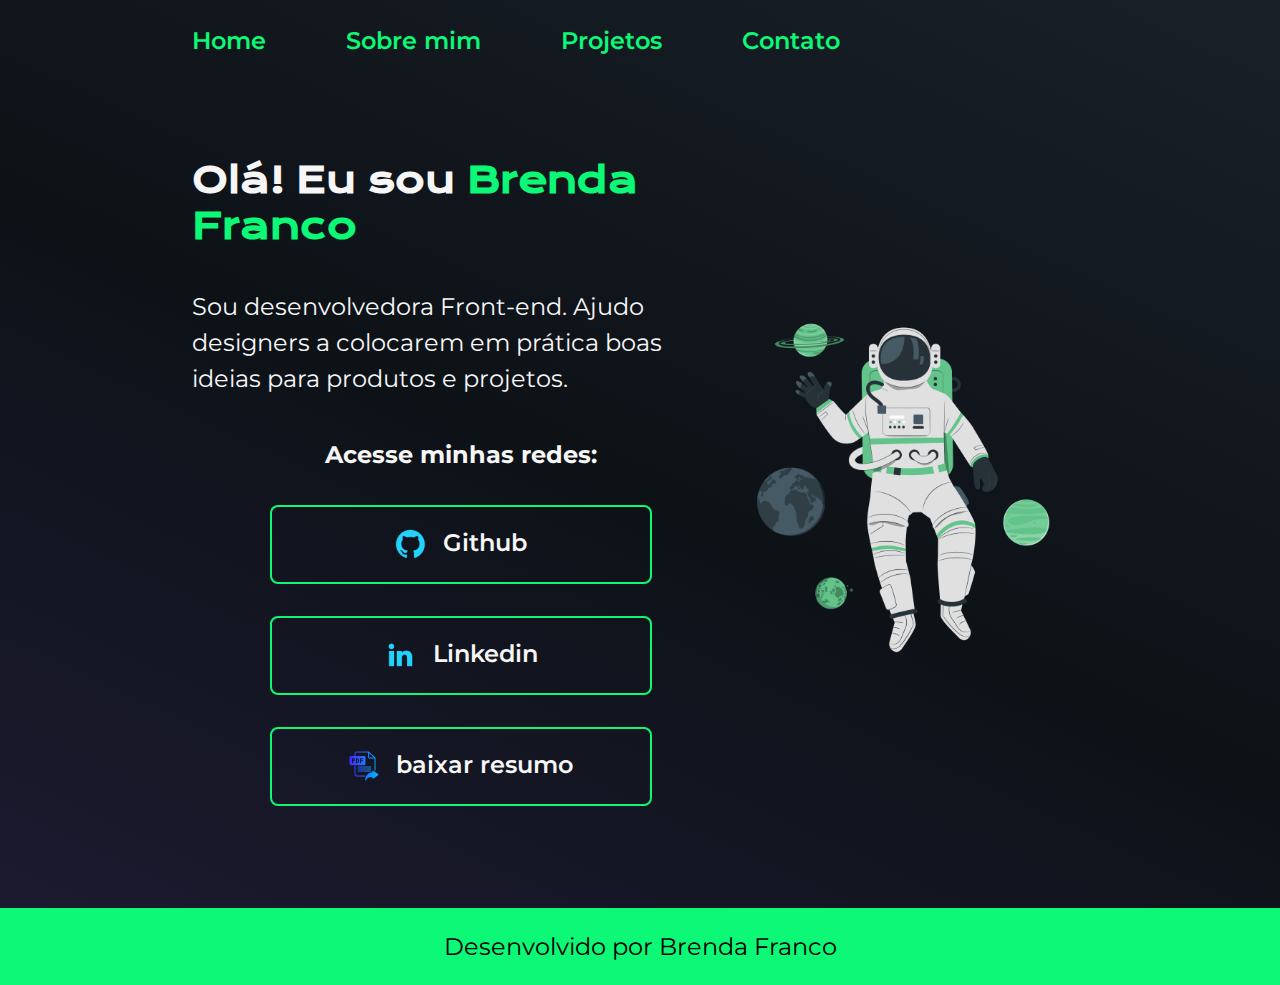
<file: index.html>
<!DOCTYPE html>
<html lang="pt-br">
<head>
    <meta charset="UTF-8"> 
    <meta http-equiv="X-UA-Compatible" content="IE=edge">
    <meta name="viewport" content="width=device-width, initial-scale=1.0">
    <title>Portfólio</title>
    <link rel="stylesheet" href="./styles/style.css">
</head>
<body>
    <header class="cabecalho">
        <nav class="menu">
            <a class="menu_link" href="index.html">Home</a>
            <a class="menu_link" href="about.html">Sobre mim</a>
            <a class="menu_link" href="projetos.html">Projetos</a>
            <a class="menu_link" href="mailto:brenda_olifranco@hotmail.com?subject=Quero%20te%20contratar%20 :)">Contato</a>
            
        </nav>

        

    </header>
    <main class="apresentacao">
    <section class="apresentacao__conteudo">
        <h1 class="apresentacao__conteudo__titulo">
            Olá! Eu sou
            <strong class="titulo-destaque">Brenda Franco
            </strong></h1>
            <p class="apresentacao__conteudo__texto">Sou desenvolvedora 
            Front-end. Ajudo designers a 
            colocarem em prática boas ideias para produtos e projetos.</p>
            <div class="links">
            <h2 class="apresentacao__conteudo__texto">Acesse minhas redes:</h2>
            <a class="botao" href="https://github.com/brenda-olifranco">
                <img src="./assets/github.png">
                Github</a>
                <a class="botao" href="https://www.linkedin.com/in/brenda-olifranco/">
                    <img src="./assets/linkedin.png">
                    Linkedin</a>

                    <a class="botao" href="Brenda-Franco.pdf" download="Brenda-Franco.pdf">
                        <img src="./assets/arquivo-pdf.png">
                        baixar resumo</a>
            </div>
        </section>
            <img class="profile" src="./assets/Astronaut suit-pana.png" alt="Foto da Joana Santos programando">
            
    </main>
    <footer class="rodape">
        <p>Desenvolvido por Brenda Franco</p>
    </footer>
</body>
</html>
</file>
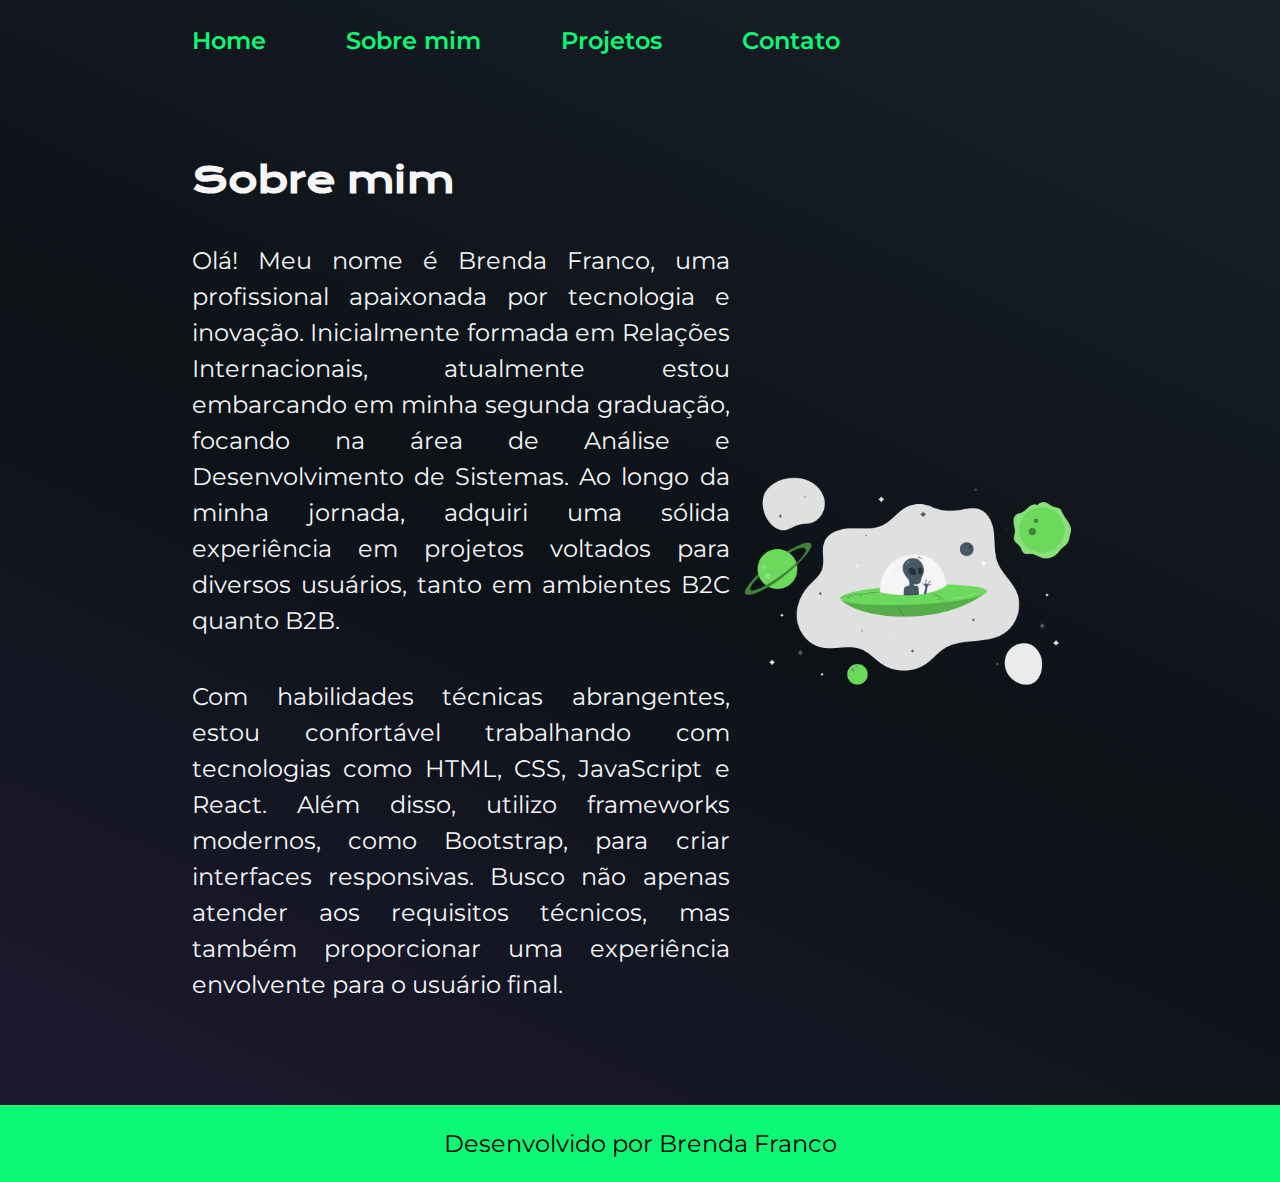
<file: about.html>
<!DOCTYPE html>
<html lang="pt-br">
<head>
    <meta charset="UTF-8">
    <meta name="viewport" content="width=device-width, initial-scale=1.0">
    <title>Sobre mim</title>
    <link rel="stylesheet" href="./styles/style.css">
</head>
<body>
    <header class="cabecalho">
        <nav class="menu">
            <a class="menu_link" href="index.html">Home</a>
            <a class="menu_link" href="about.html">Sobre mim</a>
            <a class="menu_link" href="projetos.html">Projetos</a>
            <a class="menu_link" href="mailto:brenda_olifranco@hotmail.com?subject=Quero%20te%20contratar%20 :)">Contato</a>
        </nav>
    </header>

   
    <main class="apresentacao">
        <section class="apresentacao__conteudo">
            <h1 class="apresentacao__conteudo__titulo">Sobre mim</h1>
            <p class="apresentacao__conteudo__texto_abt">Olá! Meu nome é Brenda Franco, uma profissional apaixonada por tecnologia e inovação. Inicialmente formada em Relações Internacionais, atualmente estou embarcando em minha segunda graduação, focando na área de Análise e Desenvolvimento de Sistemas.
                Ao longo da minha jornada, adquiri uma sólida experiência em projetos voltados para diversos usuários, tanto em ambientes B2C quanto B2B.</p>
            <p class="apresentacao__conteudo__texto_abt">Com habilidades técnicas abrangentes, estou confortável trabalhando com tecnologias como HTML, CSS, JavaScript e React. Além disso, utilizo frameworks modernos, como Bootstrap, para criar interfaces responsivas.
                Busco não apenas atender aos requisitos técnicos, mas também proporcionar uma experiência envolvente para o usuário final.
                </p>
        </section>

        <img class="profile" src="./assets/alien.png">

    </main>

    <footer class="rodape">
        <p>Desenvolvido por Brenda Franco</p>
    </footer>
</body>
</html>
</file>
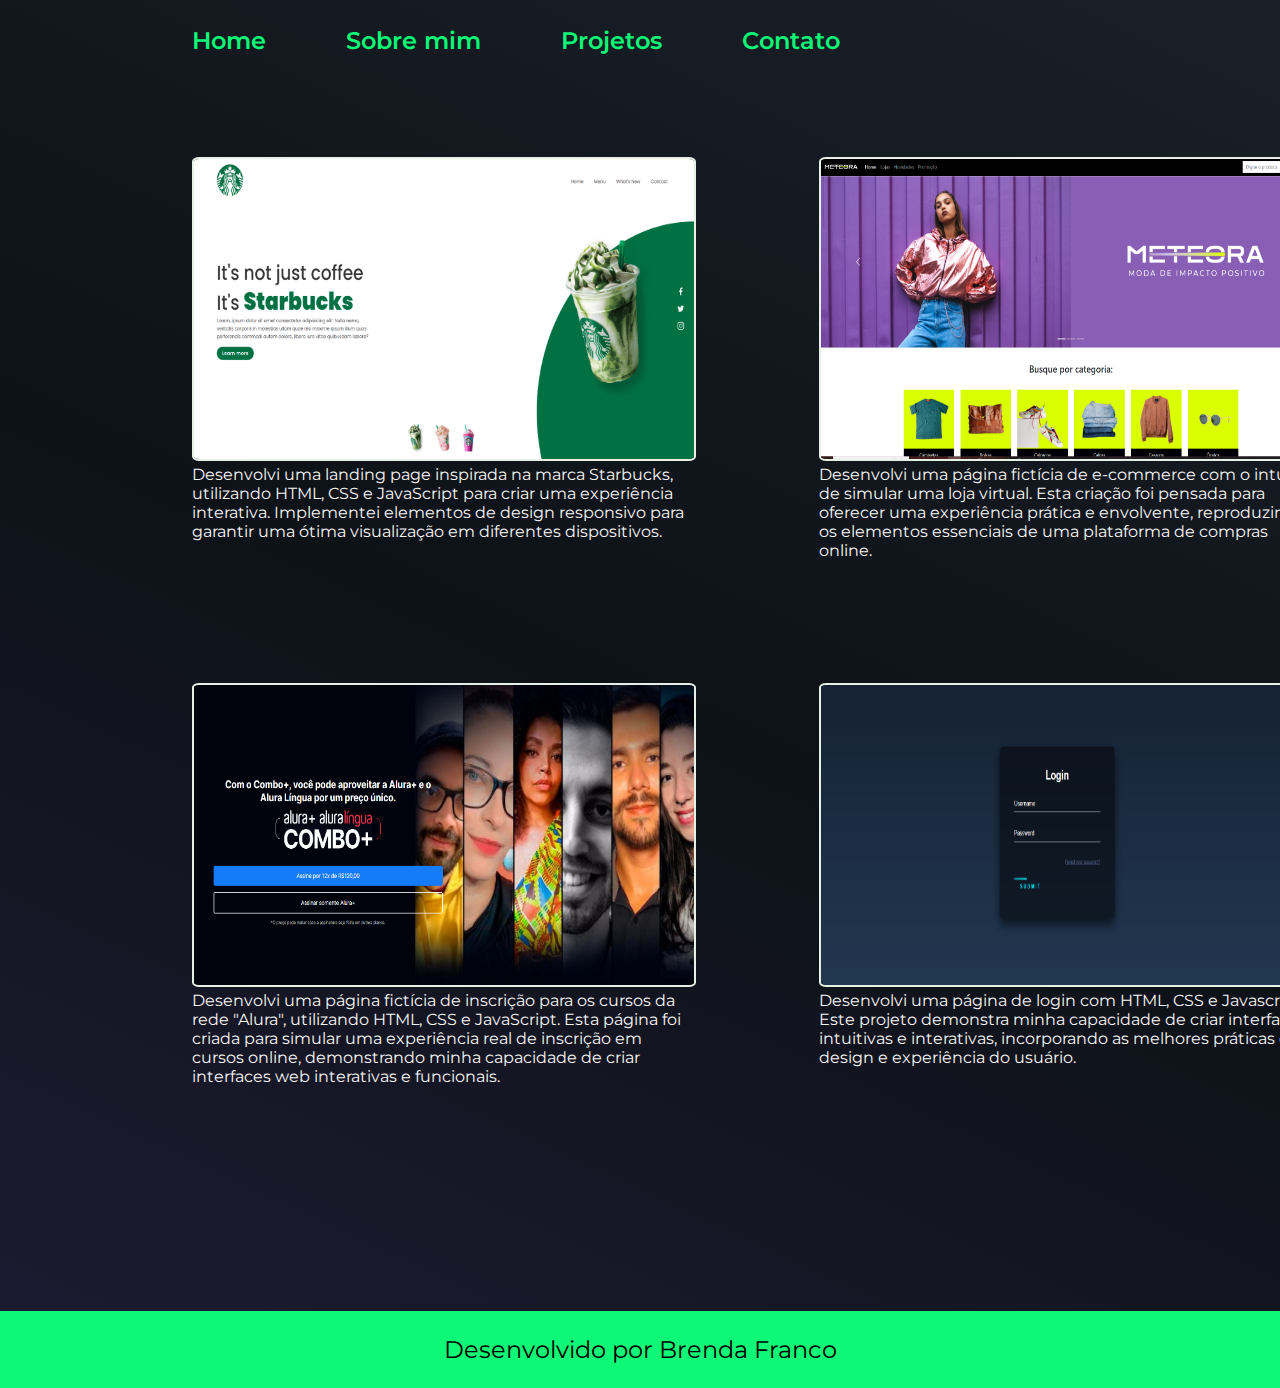
<file: projetos.html>
<!DOCTYPE html>
<html lang="pt-br">
<head>
    <meta charset="UTF-8">
    <meta name="viewport" content="width=device-width, initial-scale=1.0">
    <title>Projetos</title>
    <link rel="stylesheet" href="./styles/style.css">

</head>
<body>
    <header class="cabecalho">
        <nav class="menu">
            <a class="menu_link" href="index.html">Home</a>
            <a class="menu_link" href="about.html">Sobre mim</a>
            <a class="menu_link" href="projetos.html">Projetos</a>
            <a class="menu_link" href="mailto:brenda_olifranco@hotmail.com?subject=Quero%20te%20contratar%20 :)">Contato</a>
        </nav>
    </header>
   
    <main class="apresentacao">
        <section class="apresentacao__conteudo">
    
            <div class="projetos">
                <ul>
                    <li><a href="https://lading-page-starbucks.vercel.app/"><img src="./assets/starbucks1.png" width="500" height="300"></a><p>Desenvolvi uma landing page inspirada na marca Starbucks, utilizando HTML, CSS e JavaScript para criar uma experiência interativa. Implementei elementos de design responsivo para garantir uma ótima visualização em diferentes dispositivos.</p></li>

                    <li><a href="https://meteora-kappa.vercel.app/"><img src="./assets/meteora.PNG" width="500" height="300"></a><p>Desenvolvi uma página fictícia de e-commerce com o intuito de simular uma loja virtual. Esta criação foi pensada para oferecer uma experiência prática e envolvente, reproduzindo os elementos essenciais de uma plataforma de compras online.</p></li>
                </ul>

                <ul>
                    <li><a href="https://aluraplus-ochre-alpha.vercel.app/"><img src="./assets/aluraplus.png" width="500" height="300"></a><p>Desenvolvi uma página fictícia de inscrição para os cursos da rede "Alura", utilizando HTML, CSS e JavaScript. Esta página foi criada para simular uma experiência real de inscrição em cursos online, demonstrando minha capacidade de criar interfaces web interativas e funcionais.</p></li>
                    <li><a href="https://login-kappa-seven.vercel.app/"><img src="./assets/login.png" width="500" height="300"></a><p>Desenvolvi uma página de login com HTML, CSS e Javascript. Este projeto demonstra minha capacidade de criar interfaces intuitivas e interativas, incorporando as melhores práticas de design e experiência do usuário.</p></li>
                </ul>
            </div>
        </section>
        
       
    </main>
    <footer class="rodape">
        <p>Desenvolvido por Brenda Franco</p>
    </footer>
</body>
</html>
</file>
<file: styles/style.css>
@import url('https://fonts.googleapis.com/css2?family=Krona+One&family=Montserrat:wght@400;600&display=swap');


*{
    margin: 0;
    padding: 0;
    
}

body{
    box-sizing: border-box;
    background: linear-gradient(25deg, rgba(28,26,48,1) 5%, rgba(13,18,23,1) 50%, rgba(25,32,40,1) 100%);
    
    color: #F6F6F6;
}

.cabecalho{
    padding: 2% 0 0 15%;
    
}


.menu{
    display: flex;
    gap: 80px;
}

.menu_link{
    font-family:'Montserrat', sans-serif;
    font-size: 24px;
    font-weight: 600;
    color: #0cf876;
    text-decoration: none;
}

.menu_link:hover{
   color: #fff;
   
}

.titulo-destaque{
    color: #0cf876;
}

.apresentacao{
    padding: 8% 15%;
    display: flex;
    align-items: center;
    justify-content: space-between;
}

.apresentacao__conteudo{
    width: 615px;
    display: flex;
    flex-direction: column;
    gap: 40px;
}

.apresentacao__conteudo__titulo{
    font-size: 36px;
    font-family: 'Krona One', sans-serif;
}

.apresentacao__conteudo__texto{
    font-size: 24px;
    font-family: 'Montserrat', sans-serif;
    line-height: 1.5;
}

.apresentacao__conteudo__texto_abt{
    font-size: 24px;
    font-family: 'Montserrat', sans-serif;
    line-height: 1.5;
    text-align: justify;
    text-justify: distribute-all-lines;
}

.links{
    display: flex;
    flex-direction: column;
    justify-content: space-between;
    align-items: center;
    gap: 32px;
}

.botao{
      /* background-color: #22D4FD; */
      display: flex;
      justify-content: center;
      gap: 16px;
      border: 2px solid #0cf876;
      width: 378px;
      text-align: center;
      border-radius: 8px;
      font-size: 24px;
      font-weight: 600;
      padding: 21.5px 0;
      text-decoration: none;
      color: #F6F6F6;
      font-family: 'Montserrat', sans-serif;
}

.botao:hover{
    background-color: #272727;
    transform: scale (1.05);
box-shadow: 0 0 8px #fff; 
    
}

.profile{
    
    width: 40%;
    
}


.profile:hover{
    transform: translateY(-20px);
    cursor: pointer;
    transition: all 0.5s ease;
}

.rodape{
    padding: 24px;
    color: #000;
    background-color: #0cf876;
    text-align: center;
    font-family: 'Montserrat', sans-serif;
    font-size: 24px;
    font-weight: 400;
}

ul{
    display: flex;
    justify-content: space-between;
    gap: 20%;
    margin-bottom: 20%;
    list-style: none;
}



li p {
    font-family: 'Montserrat', sans-serif; 
}


li img{
    border-radius: 1.5%;
    border: 2px solid #e7f0e7;
    
    
}

li img:hover{
    background-color: #272727;
    transform: scale(1.05);
    transition: all 0.3s ease; 
    box-shadow: 0 0 25px #65e485; 
}
</file>
